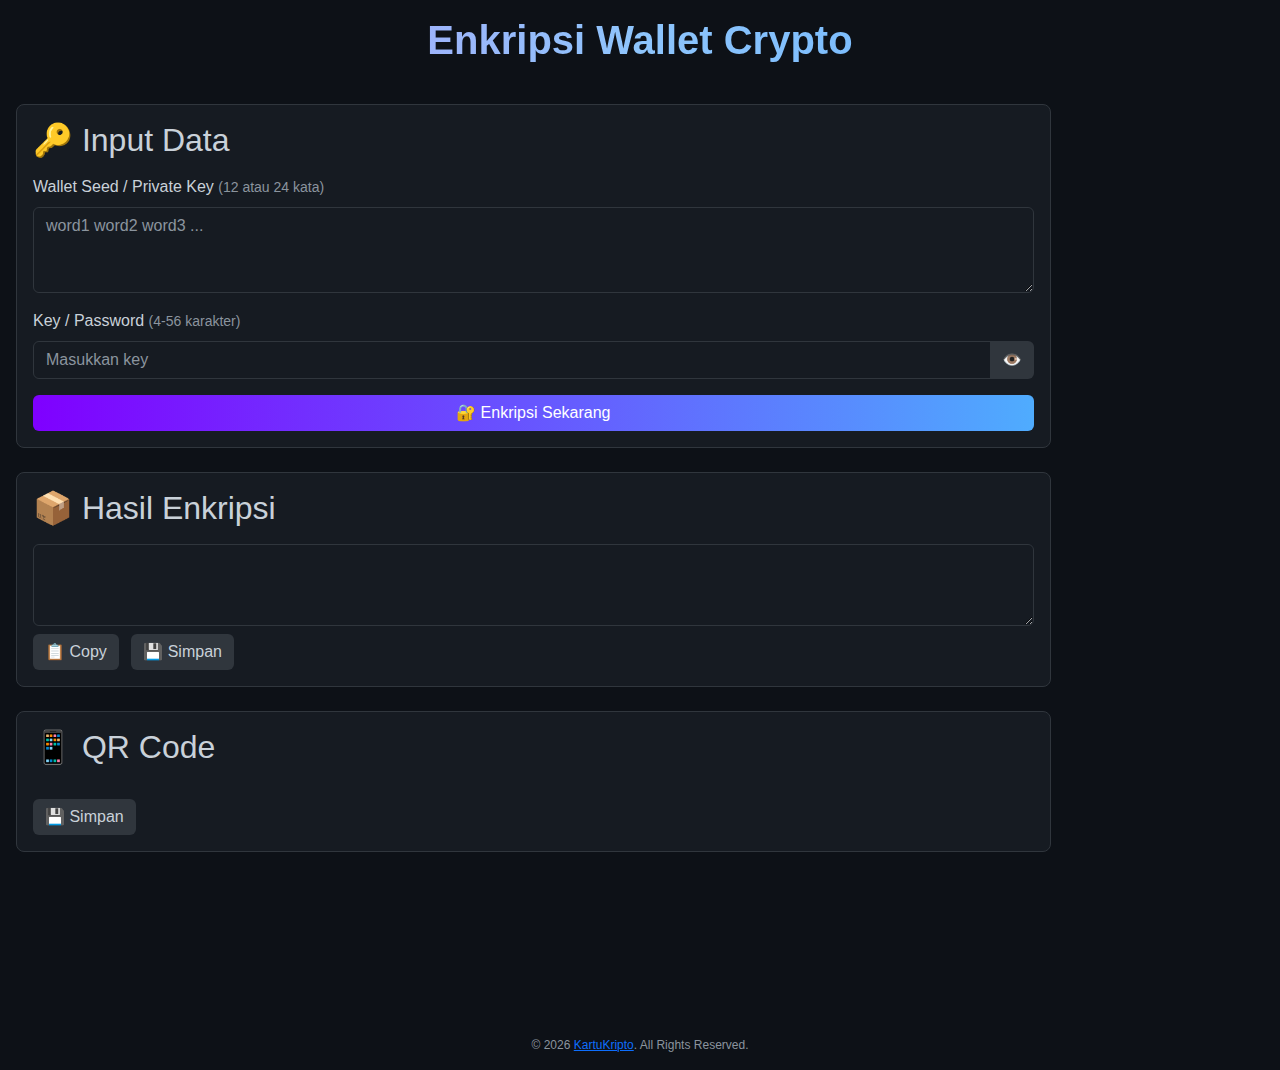
<file: index.html>
<!DOCTYPE html>
<html lang="id">

<head>
  <meta charset="UTF-8">
  <meta name="viewport" content="width=device-width, initial-scale=1">
  <title>KartuKripto - Enkripsi Wallet Crypto</title>

  <meta name="description" content="Enkripsi seed phrase wallet crypto dan simpan dalam QR Code yang terenkripsi.">
  <meta name="keywords" content="crypto wallet, enkripsi, blowfish, qr code, keamanan digital">
  <meta name="author" content="KartuKripto">
  <meta property="og:title" content="KartuKripto - Enkripsi Wallet Crypto">
  <meta property="og:description" content="Enkripsi seed phrase wallet crypto dan simpan dalam QR Code yang terenkripsi.">
  <meta property="og:type" content="website">
  <meta property="og:url" content="https://kartukripto.github.io/">
  <meta property="og:image" content="https://kartukripto.github.io/assets/og-image.png">

  <link rel="icon" type="image/svg+xml" href="/assets/favicon.svg">

  <link href="/assets/bootstrap-5.3.0.min.css" rel="stylesheet">
  <link rel="stylesheet" href="https://cdn.jsdelivr.net/npm/bootstrap-icons/font/bootstrap-icons.css">
  <link href="/assets/style.css" rel="stylesheet">
  <script src="/assets/jquery-1.4.2.min.js"></script>
  <script src="/assets/qrcode-1.5.1.min.js"></script>
  <script src="/assets/blowfish.js"></script>
  <script src="/assets/script.js"></script>
</head>

<body>
  <header class="p-3 text-center">
    <h1 class="gradient-purple-blue">Enkripsi Wallet Crypto</h1>
  </header>

  <main class="container-fluid">
    <section class="row">
      <div class="col-lg-9 col-xl-10 min-vh-100 p-3">
        <!-- Input -->
        <section class="section-card" aria-labelledby="input-section">
          <h2 id="input-section" class="mb-3">🔑 Input Data</h2>

          <div class="mb-3">
            <label class="form-label">Wallet Seed / Private Key <small>(12 atau 24 kata)</small></label>
            <textarea id="paraphrase" class="form-control" rows="3" placeholder="word1 word2 word3 ..."></textarea>
          </div>

          <div class="mb-3">
            <label class="form-label">Key / Password <small>(4-56 karakter)</small></label>
            <div class="input-group">
              <input type="password" id="key" class="form-control" placeholder="Masukkan key">
              <button class="btn btn-secondary" type="button" onclick="toggleKey()">👁️</button>
            </div>
          </div>

          <div id="error" class="text-danger mt-2 mb-2"></div>

          <button class="btn btn-primary w-100" onclick="encrypt()">🔐 Enkripsi Sekarang</button>
        </section>

        <!-- Output -->
        <section class="section-card" aria-labelledby="output-section">
          <h2 id="output-section" class="mb-3">📦 Hasil Enkripsi</h2>
          <textarea id="output" class="form-control output-box" rows="3" readonly></textarea>
          <button class="btn btn-secondary mt-2" onclick="copyText()">📋 Copy</button>
          <button class="btn btn-secondary mt-2 ms-2" onclick="saveToText()">💾 Simpan</button>
        </section>

        <!-- QR Code -->
        <section class="section-card" aria-labelledby="qr-section">
          <h2 id="qr-section" class="mb-3">📱 QR Code</h2>
          <div id="qrcode"></div>
          <button class="btn btn-secondary mt-3" onclick="saveQR()">💾 Simpan</button>
        </section>

      </div>
    </section>
  </main>

  <footer class="mt-5 text-center f-thin f-12">
    <p>&copy; <span id="year"></span> <a href="https://github.com/kartukripto/kartukripto.github.io/">KartuKripto</a>. All Rights Reserved.</p>
  </footer>

  <script>
    function encrypt() {
      const phrase = document.getElementById("paraphrase").value.trim();
      const key = document.getElementById("key").value.trim();
      const outputEl = document.getElementById("output");
      const qrEl = document.getElementById("qrcode");
      const errorEl = document.getElementById("error");

      outputEl.value = "";
      qrEl.innerHTML = "";
      errorEl.textContent = "";

      if (!phrase || !key) {
        errorEl.textContent = "Seed/Private Key dan Key wajib diisi.";
        return;
      }

      if (key.length < 4 || key.length > 56) {
        errorEl.textContent = "Key harus antara 4 hingga 56 karakter.";
        return;
      }

      try {
        const bf = new Blowfish(key);
        let res = bf.encrypt(phrase);
        res = bf.base64Encode(res);
        outputEl.value = res;

        // display
        QRCode.toCanvas(document.createElement("canvas"), res, { width: 220, margin: 2.1 }, function (err, canvas) {
          if (err) {
            errorEl.textContent = "QR Code Error: " + err.message;
          } else {
            canvas.style.borderRadius = "7px";
            qrEl.appendChild(canvas);
          }
        });
        // download
        QRCode.toCanvas(document.createElement("canvas"), res, { width: 2048, margin: 2.1 }, function (err, canvas) {
          if (!err) {
            canvas.style.borderRadius = "7px";
            canvas.id = "downloadQR";
            canvas.style.display = "none";
            qrEl.appendChild(canvas);
          }
        });

        outputEl.focus();
      } catch (e) {
        errorEl.textContent = "Enkripsi Error: " + e.message;
      }
    }

    function copyText() {
      const output = document.getElementById("output");
      output.select();
      document.execCommand("copy");
    }

    function toggleKey() {
      const keyInput = document.getElementById("key");
      keyInput.type = keyInput.type === "password" ? "text" : "password";
    }

    function saveToText() {
      const text = document.getElementById("output").value;
      const blob = new Blob([text], { type: "text/plain;charset=utf-8" });
      const link = document.createElement("a");
      link.href = URL.createObjectURL(blob);
      link.download = "encrypted_wallet.txt";
      link.click();
    }

    function saveQR() {
      const canvas = document.getElementById("downloadQR");
      if (!canvas) return alert("QR belum dibuat!");

      const link = document.createElement("a");
      link.href = canvas.toDataURL("image/png");
      link.download = "wallet_qrcode_hd.png";
      link.click();
    }
  </script>

  <script>
    useSideBar();
    useMobileNav();
    document.getElementById("year").textContent = new Date().getFullYear();
  </script>
</body>

</html>
</file>
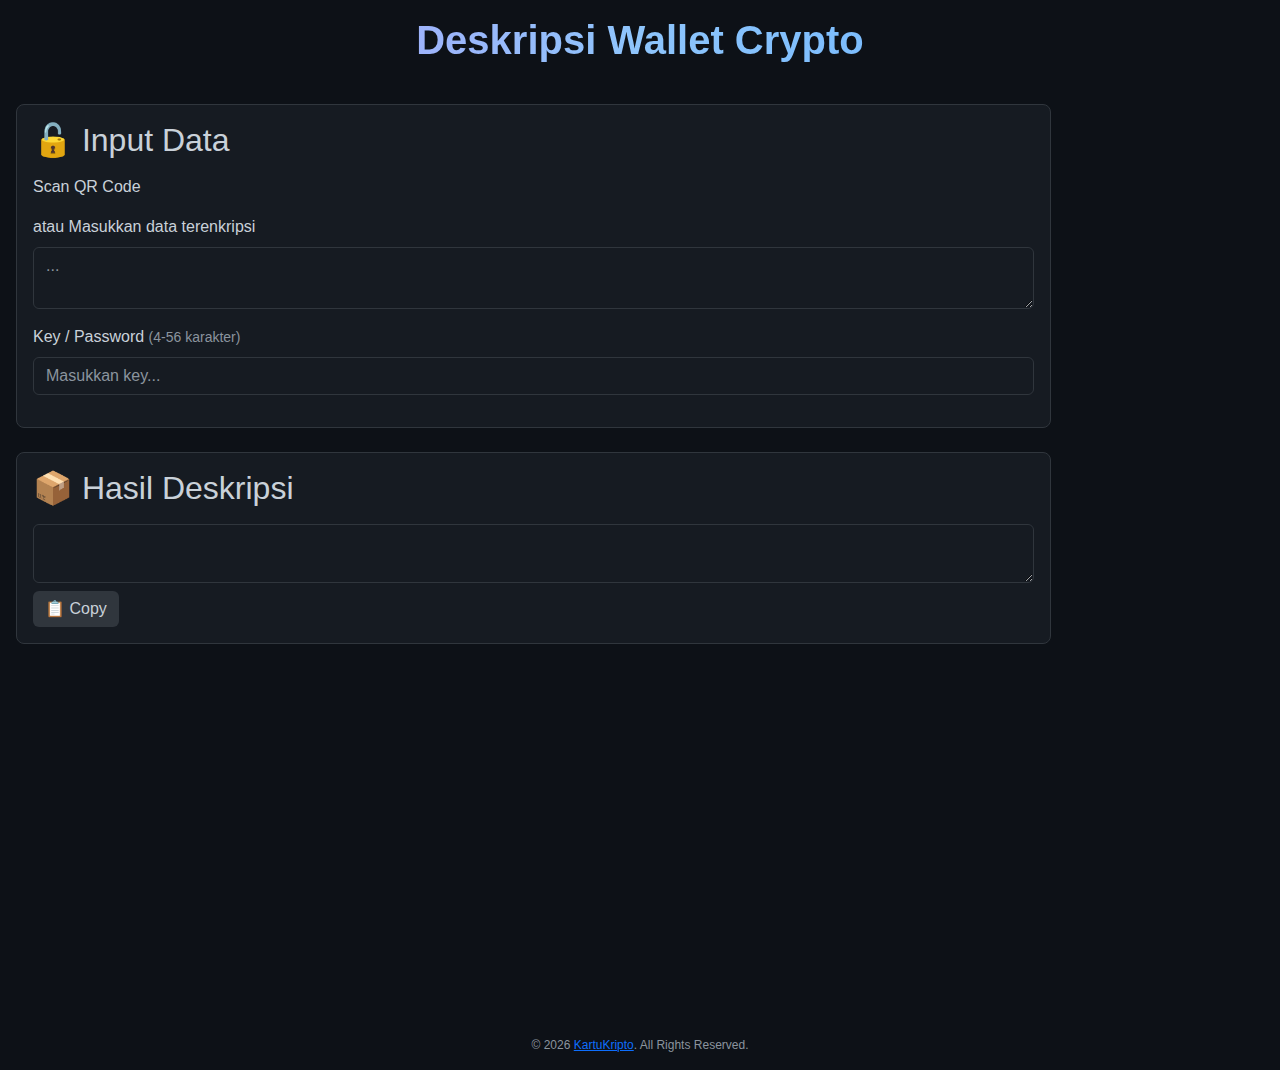
<file: scan/index.html>
<!DOCTYPE html>
<html lang="id">

<head>
  <meta charset="UTF-8">
  <title>KartuKripto - Deskripsi Wallet Crypto</title>
  <meta name="viewport" content="width=device-width, initial-scale=1">

  <meta name="description" content="Enkripsi seed phrase wallet crypto dan simpan dalam QR Code yang terenkripsi.">
  <meta name="keywords" content="crypto wallet, enkripsi, blowfish, qr code, keamanan digital">
  <meta name="author" content="KartuKripto">
  <meta property="og:title" content="KartuKripto - Enkripsi Wallet Crypto">
  <meta property="og:description" content="Enkripsi seed phrase wallet crypto dan simpan dalam QR Code yang terenkripsi.">
  <meta property="og:type" content="website">
  <meta property="og:url" content="https://kartukripto.github.io/">
  <meta property="og:image" content="https://kartukripto.github.io/assets/og-image.png">

  <link rel="icon" type="image/svg+xml" href="/assets/favicon.svg">

  <link href="/assets/bootstrap-5.3.0.min.css" rel="stylesheet">
  <link rel="stylesheet" href="https://cdn.jsdelivr.net/npm/bootstrap-icons/font/bootstrap-icons.css">
  <link href="/assets/style.css" rel="stylesheet">
  <script src="/assets/html5-qrcode.min.js"></script>
  <script src="/assets/blowfish.js"></script>
  <script src="/assets/script.js"></script>
</head>

<body>
  <header class="p-3 text-center">
    <h1 class="gradient-purple-blue">Deskripsi Wallet Crypto</h1>
  </header>
  
  <main class="container-fluid">
    <section class="row">
      <div class="col-lg-9 col-xl-10 min-vh-100 p-3">
  
        <!-- Input Section -->
        <section class="section-card" aria-labelledby="input-decrypt">
          <h2 id="input-decrypt" class="mb-3">🔓 Input Data</h2>
  
          <div class="mb-3">
            <p class="form-label">Scan QR Code</p>
            <div id="reader" style="width: 250px;"></div>
          </div>
  
          <div class="mb-3">
            <label class="form-label">atau Masukkan data terenkripsi</label>
            <textarea id="encrypted" class="form-control" rows="2" placeholder="..." oninput="autoDecrypt()"></textarea>
          </div>
  
          <div class="mb-3">
            <label class="form-label">Key / Password <small>(4-56 karakter)</small></label>
            <input type="text" id="key" class="form-control" placeholder="Masukkan key..." oninput="autoDecrypt()">
          </div>
  
          <div id="error" class="text-danger mt-2 mb-2"></div>
        </section>
  
        <!-- Output Section -->
        <section class="section-card" aria-labelledby="output-decrypt">
          <h2 id="output-decrypt" class="mb-3">📦 Hasil Deskripsi</h2>
          <textarea id="decrypted" class="form-control output-box" rows="2" readonly></textarea>
          <button class="btn btn-secondary mt-2" onclick="copyText()">📋 Copy</button>
        </section>
  
      </div>
    </section>
  </main>
  
  <footer class="mt-5 text-center f-thin f-12">
    <p>&copy; <span id="year"></span> <a href="https://github.com/kartukripto/kartukripto.github.io/">KartuKripto</a>. All Rights Reserved.</p>
  </footer>
  

  <script>
    function autoDecrypt() {
      const encrypted = document.getElementById("encrypted").value.trim();
      const keyEl = document.getElementById("key");
      const key = keyEl.value.trim();
      const decryptedEl = document.getElementById("decrypted");
      const errorEl = document.getElementById("error");

      decryptedEl.value = "";
      errorEl.textContent = "";

      if (!encrypted || !key) return;

      if (key.length < 4 || key.length > 56) {
        errorEl.textContent = "Key harus antara 4 hingga 56 karakter.";
        return;
      }

      try {
        const bf = new Blowfish(key);
        const decoded = bf.base64Decode(encrypted);
        const result = bf.decrypt(decoded);
        decryptedEl.value = result;
        keyEl.focus();
      } catch (e) {
        errorEl.textContent = "Deskripsi Error: " + e.message;
      }
    }

    function onScanSuccess(qrMessage) {
      document.getElementById("encrypted").value = qrMessage;
      autoDecrypt();
    }

    function copyText() {
      const output = document.getElementById("decrypted");
      output.select();
      document.execCommand("copy");
    }

    new Html5Qrcode("reader").start(
      { facingMode: "environment" },
      { fps: 10, qrbox: 200 },
      onScanSuccess,
      error => { }
    );
  </script>
    <script>
      useSideBar();
      useMobileNav();
      document.getElementById("year").textContent = new Date().getFullYear();
    </script>
</body>

</html>
</file>
<file: assets/style.css>
body {
  background-color: #0d1117;
  color: #c9d1d9;
  font-family: 'Segoe UI', sans-serif;
}

.form-control,
textarea {
  background-color: #161b22;
  color: #f0f6fc;
  border: 1px solid #30363d;
}

.form-control:focus {
  background-color: #1f2733;
  border-color: #8b5cf6;
  box-shadow: 0 0 0 0.2rem rgba(139, 92, 246, 0.25);
  color: #f0f6fc;
}

.btn-primary {
  background-image: linear-gradient(to right, #7f00ff, #4facfe);
  border: none;
  color: white;
}

.btn-primary:hover {
  background-image: linear-gradient(to right, #4facfe, #7f00ff);
}

.btn-secondary {
  background-color: #30363d;
  color: #c9d1d9;
  border: none;
}

.btn-secondary:hover {
  background-color: #444c56;
}

.output-box {
  font-family: monospace;
  font-size: 0.95rem;
  background-color: #161b22;
}

.section-card {
  border: 1px solid #30363d;
  border-radius: 8px;
  padding: 1rem;
  margin-bottom: 1.5rem;
  background-color: #161b22;
}

.form-label small {
  color: #8b949e;
  font-weight: normal;
}

.gradient-purple-blue {
  background: linear-gradient(90deg,
      #b993f7 0%,
      #8ec5fc 50%,
      #5cafff 100%);
  -webkit-background-clip: text;
  -webkit-text-fill-color: transparent;
  font-weight: 700;
}

::placeholder {
  color: #8b949e !important;
  opacity: 1;
}

/* navbar */
.nav-link {
  color: #8b949e !important;
  font-size: 12px;
}
.nav-link.active {
  color: #f0f6fc !important;
}

/* Mobile Navbar */
.navbar-dark.bg-dark {
  background-color: #161b22 !important;
  border-top: 1px solid #30363d !important;
}

.navbar-dark .nav-link {
  color: #8b949e !important;
}

.navbar-dark .nav-link.active {
  color: #f0f6fc !important;
}

.navbar-dark .nav-link:hover {
  color: #f0f6fc !important;
}

@media (max-width: 992px) {
  body {
      padding-bottom: 60px;
  }
}

.f-thin {
  color: #8b949e !important;
}

.f-12 {
  font-size: 12px;
}
</file>
